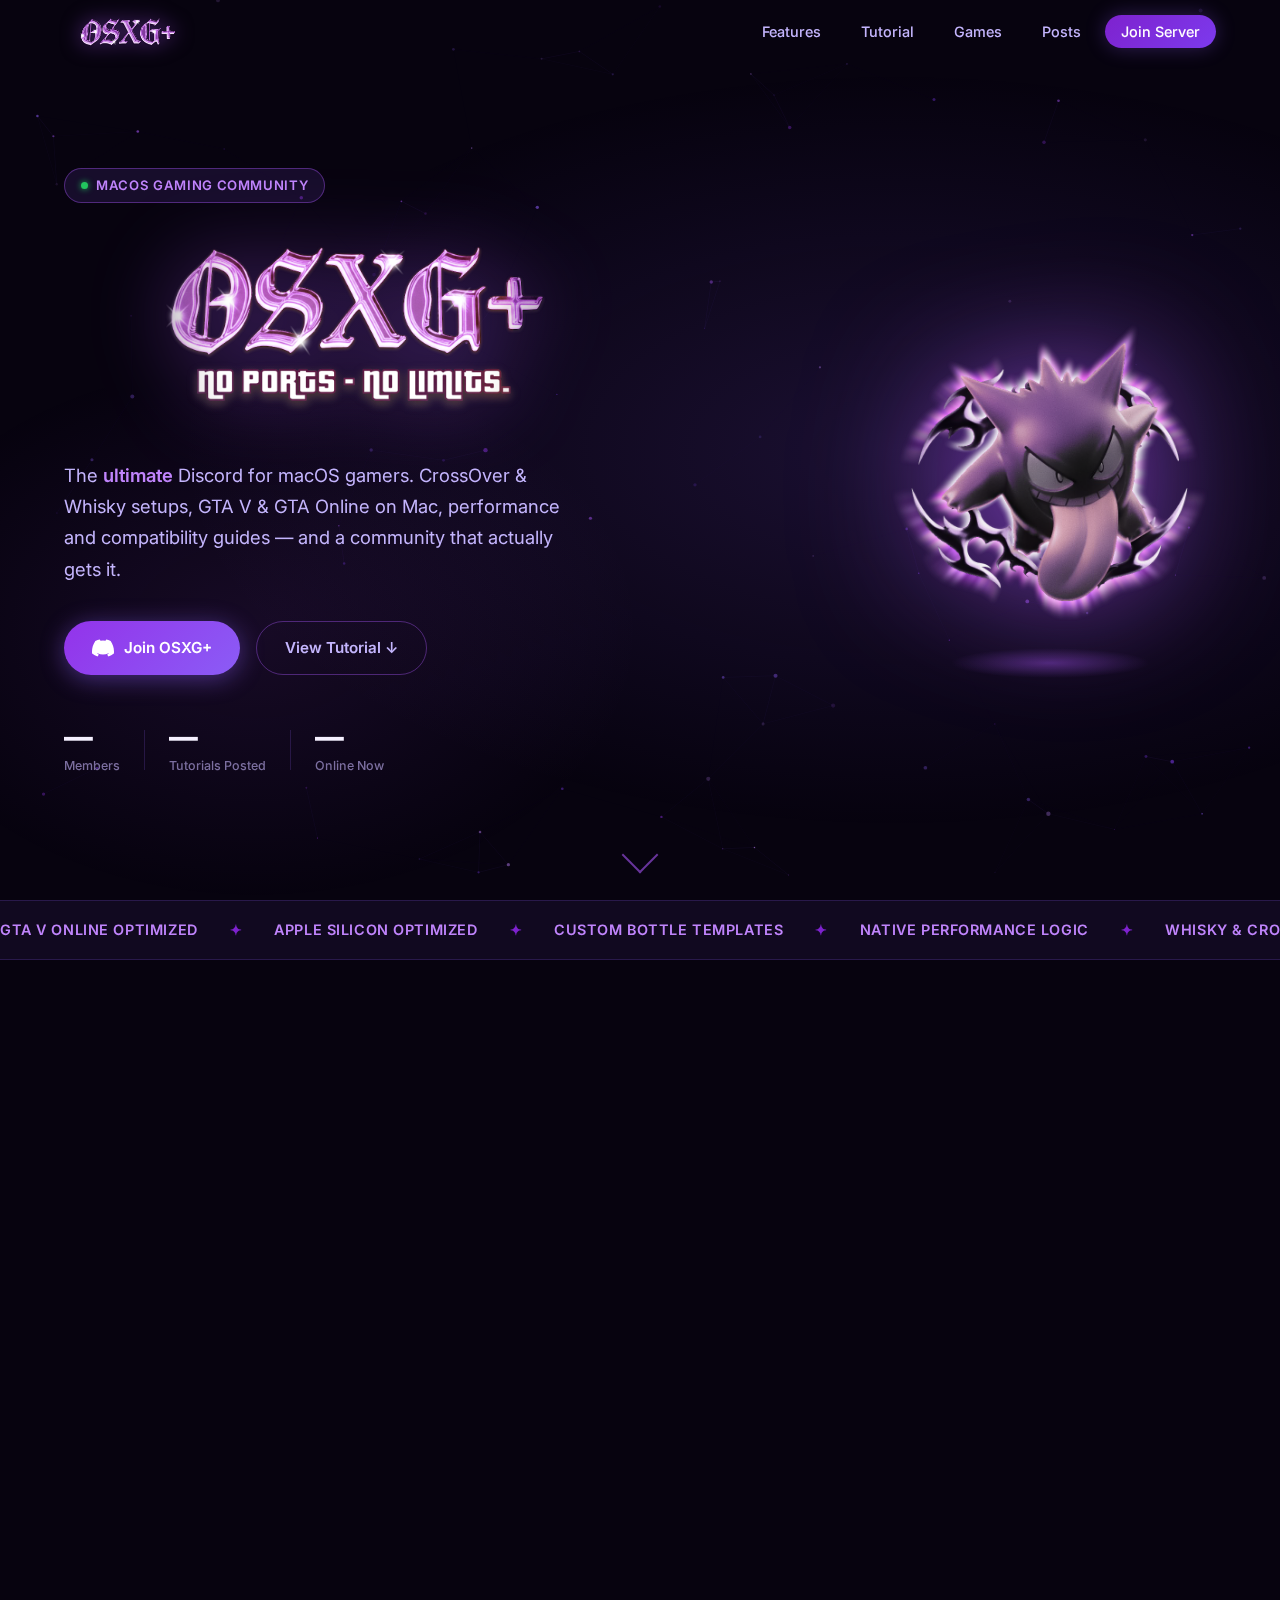
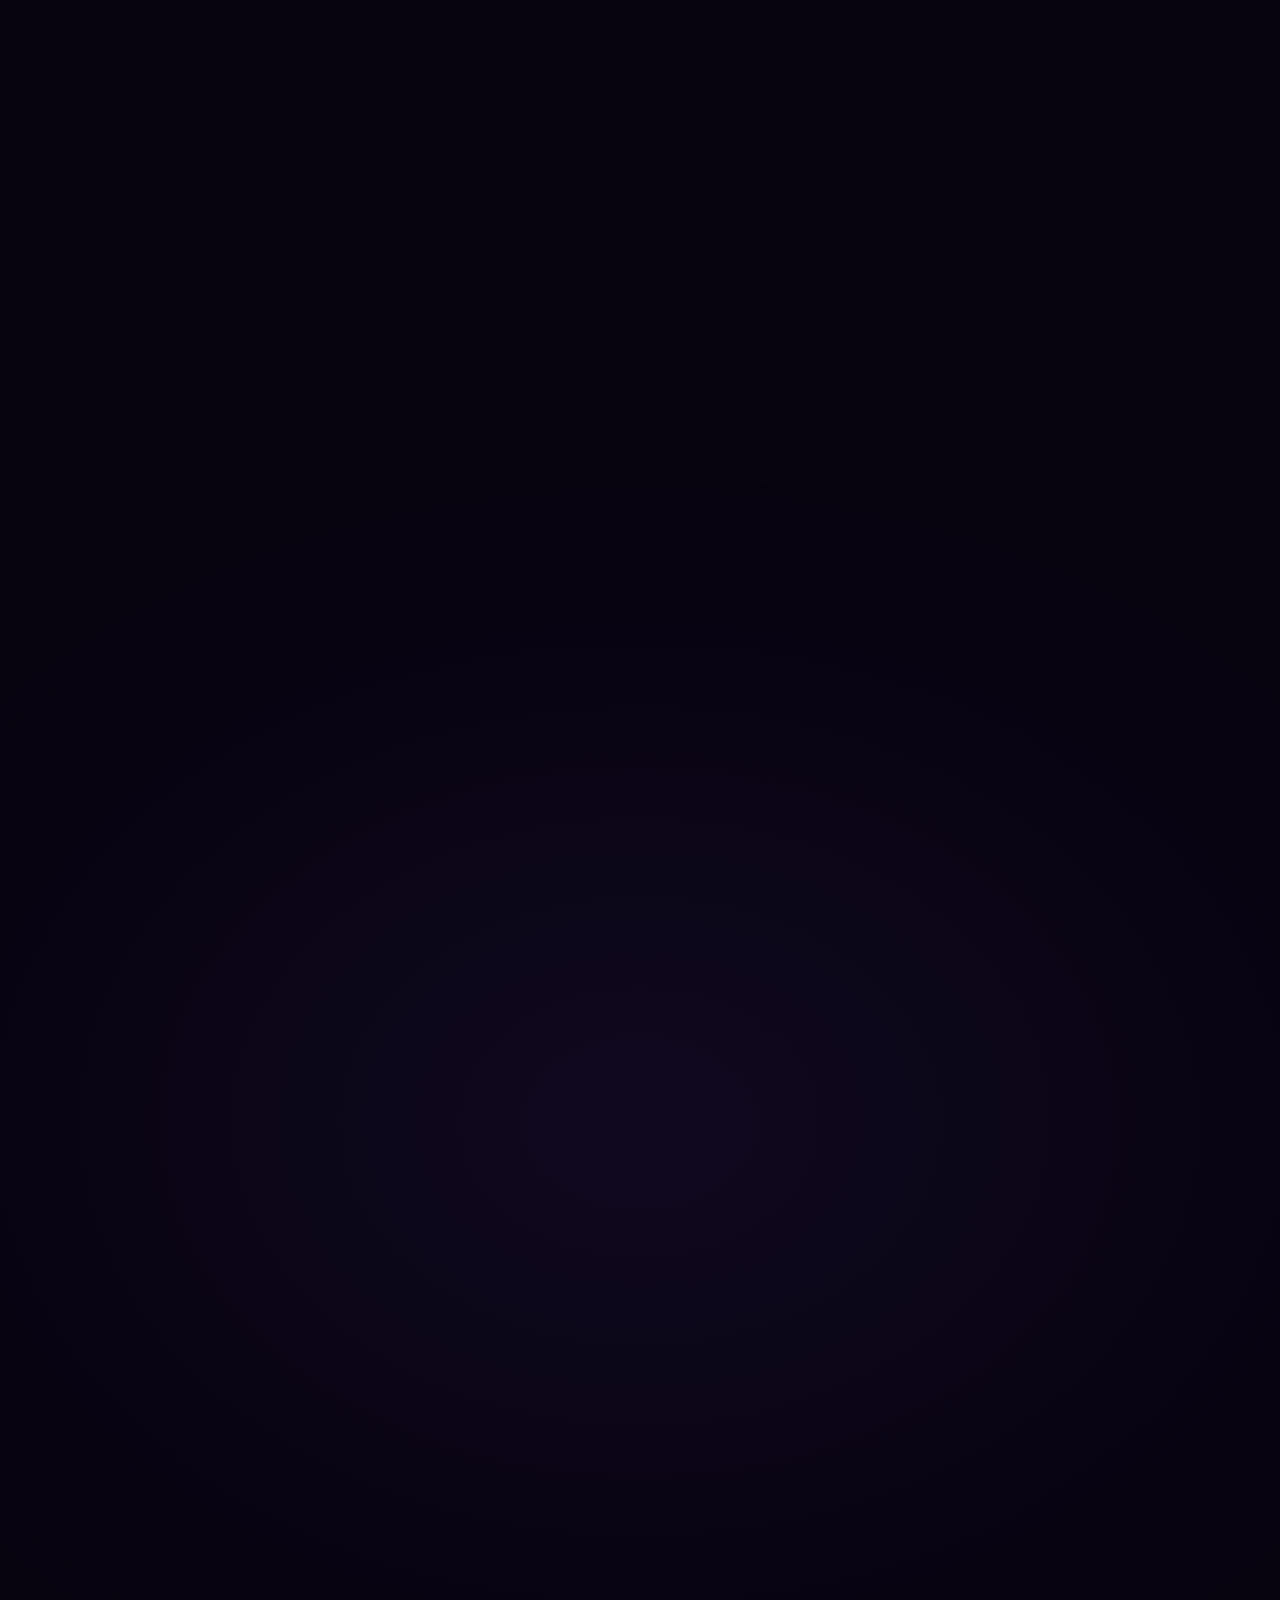
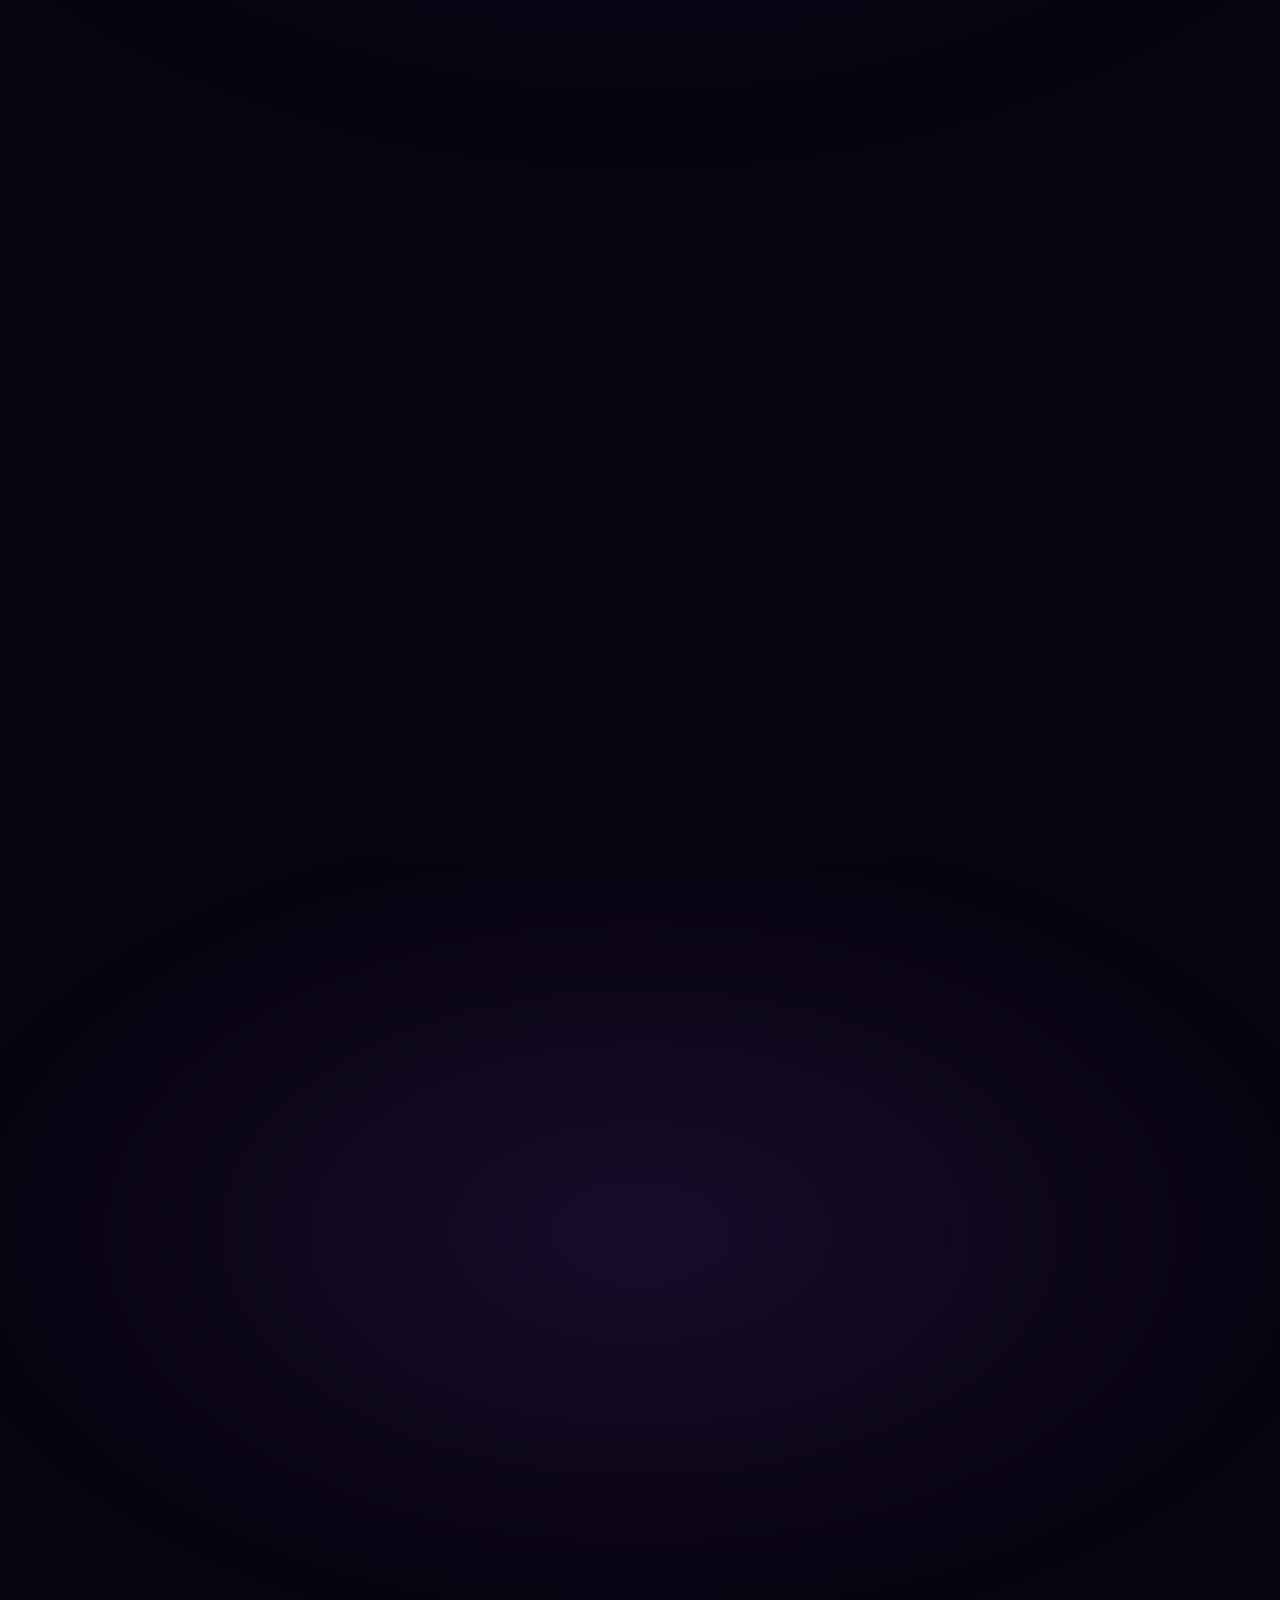
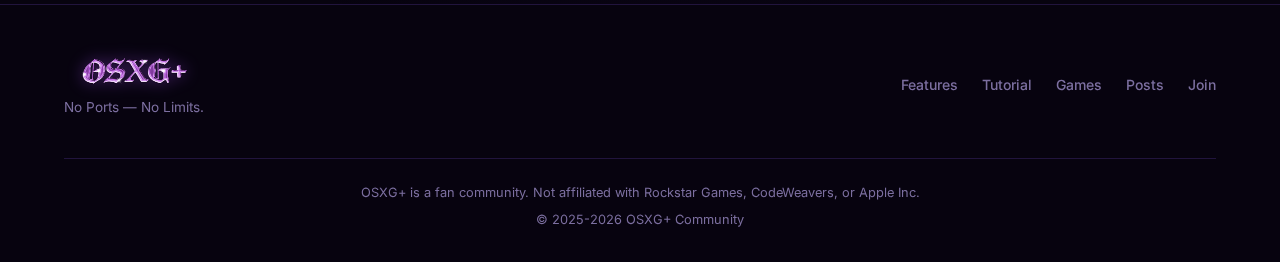
<file: index.html>
<!doctype html>
<html lang="en">
  <head>
    <meta charset="UTF-8" />
    <meta name="viewport" content="width=device-width, initial-scale=1.0" />

    <!-- ═══ Primary SEO ═══ -->
    <!--
      Title strategy: front-load the highest-intent search phrases.
      • "Mac Gaming Discord" — direct community search
      • "GTA V on Mac" / "GTA V Online on Mac" — high-volume tutorial keywords
      • "CrossOver & Whisky" — tool-specific long-tail
    -->
    <title>Mac Gaming Discord — GTA V & Windows Games on Mac | OSXG+ CrossOver & Whisky Community</title>
    <meta
      name="description"
      content="Mac gaming Discord focused on GTA V and Windows games on macOS using CrossOver and Whisky. Apple Silicon setups, performance tweaks, and troubleshooting for GTA Online, Cyberpunk, Elden Ring and more."
    />
    <meta
      name="keywords"
      content="mac gaming discord, GTA V Online mac, GTA Online macOS, CrossOver GTA V, Whisky GTA V, macOS gaming community, GTA V mac discord, gta online apple silicon, crossover mac gaming, wine mac games, mac gaming server, apple silicon gaming, GTA V crossover tutorial, macOS GTA online guide, mac gaming crossover, gta 5 mac"
    />
    <meta
      name="robots"
      content="index, follow, max-snippet:-1, max-image-preview:large, max-video-preview:-1"
    />
    <link rel="canonical" href="https://osxg.tech/" />
    <link rel="sitemap" type="application/xml" href="/sitemap.xml" />

    <!-- ═══ Favicon ═══ -->
    <link rel="icon" href="asstes/images/favicon.png" type="image/png" />
    <link rel="apple-touch-icon" href="asstes/images/favicon.png" />

    <!-- ═══ Open Graph (Facebook, Discord link previews) ═══ -->
    <meta property="og:type" content="website" />
    <meta property="og:url" content="https://osxg.tech/" />
    <meta
      property="og:title"
      content="Mac Gaming Discord — GTA V & Windows Games on Mac | OSXG+"
    />
    <meta
      property="og:description"
      content="Play GTA V and other Windows games on macOS with CrossOver or Whisky. Join the OSXG+ Mac gaming Discord — Apple Silicon setups, performance tuning & live support."
    />
    <meta
      property="og:image"
      content="https://osxg.tech/asstes/images/osxg_banner.png"
    />
    <meta property="og:image:width" content="1200" />
    <meta property="og:image:height" content="630" />
    <meta
      property="og:image:alt"
      content="OSXG+ — Mac Gaming Discord, GTA V & Windows Games on macOS"
    />
    <meta property="og:site_name" content="OSXG+" />
    <meta property="og:locale" content="en_US" />

    <!-- ═══ Twitter / X Card ═══ -->
    <meta name="twitter:card" content="summary_large_image" />
    <meta
      name="twitter:title"
      content="Mac Gaming Discord — GTA V & Windows Games on Mac | OSXG+"
    />
    <meta
      name="twitter:description"
      content="Play GTA V and other Windows games on macOS via CrossOver or Whisky. Apple Silicon gaming community with configs, benchmarks and support."
    />
    <meta
      name="twitter:image"
      content="https://osxg.tech/asstes/images/osxg_banner.png"
    />
    <meta
      name="twitter:image:alt"
      content="OSXG+ Mac Gaming Discord Banner"
    />

    <!-- ═══ Discord embed accent color ═══ -->
    <meta name="theme-color" content="#9333ea" />

    <!-- ═══ Structured Data ═══ -->
    <!-- Organization schema -->
    <script type="application/ld+json">
    {
      "@context": "https://schema.org",
      "@type": "Organization",
      "name": "OSXG+",
      "url": "https://osxg.tech",
      "logo": "https://osxg.tech/asstes/images/osxg+_text_logo.png",
      "description": "Mac gaming Discord community for CrossOver & Whisky setups, GTA V and GTA Online on macOS, performance tuning, and Apple Silicon gaming support.",
      "sameAs": ["https://discord.gg/CSMCXcVEPk"]
    }
    </script>

    <!-- FAQPage schema — can appear as expandable Q&A in Google results -->
    <script type="application/ld+json">
    {
      "@context": "https://schema.org",
      "@type": "FAQPage",
      "mainEntity": [
        {
          "@type": "Question",
          "name": "Can you play GTA V Online on Mac?",
          "acceptedAnswer": {
            "@type": "Answer",
            "text": "Yes. Using CrossOver or Whisky on macOS, you can run GTA V and, in some cases, access GTA Online sessions. OSXG+ shares community-tested setups, known limitations, and important safety notes for Apple Silicon players."
          }
        },
        {
          "@type": "Question",
          "name": "How do Mac players handle BattlEye and GTA Online?",
          "acceptedAnswer": {
            "@type": "Answer",
            "text": "BattlEye currently does not initialize correctly under Wine or CrossOver on macOS, which blocks normal GTA Online access. The OSXG+ community documents experimental configurations, common error messages, and alternative ways Mac users approach GTA V Online, along with clear risk disclaimers."
          }
        },
        {
          "@type": "Question",
          "name": "What is the best Mac gaming Discord server?",
          "acceptedAnswer": {
            "@type": "Answer",
            "text": "OSXG+ is a Mac gaming Discord focused on CrossOver and Whisky setups, with detailed tutorials, bottle templates, and performance tips for GTA V, Cyberpunk 2077, Elden Ring, and more on Apple Silicon Macs."
          }
        },
        {
          "@type": "Question",
          "name": "Does CrossOver work for GTA V on Apple Silicon?",
          "acceptedAnswer": {
            "@type": "Answer",
            "text": "Yes. CrossOver 24+ runs GTA V on Apple Silicon (M1, M2, M3, M4, M5) Macs. The OSXG+ community provides optimized bottle templates and step-by-step setup guides for CrossOver and Whisky."
          }
        }
      ]
    }
    </script>

    <!-- ═══ Performance ═══ -->
    <link rel="dns-prefetch" href="//discord.com" />
    <link rel="dns-prefetch" href="//osxg.1221647.workers.dev" />
    <link rel="preconnect" href="https://fonts.googleapis.com" />
    <link rel="preconnect" href="https://fonts.gstatic.com" crossorigin />
    <link
      href="https://fonts.googleapis.com/css2?family=Inter:wght@300;400;500;600;700;800;900&display=swap"
      rel="stylesheet"
    />
    <link rel="stylesheet" href="styles.css" />
  </head>
  <body>
    <!-- Particle Canvas Background -->
    <canvas id="particles-canvas"></canvas>

    <!-- ===== NAVBAR ===== -->
    <nav class="navbar" id="navbar">
      <div class="nav-inner">
        <a href="#" class="nav-logo">
          <img
            src="asstes/images/osxg+_text_logo.png"
            alt="OSXG+"
            class="nav-logo-img"
          />
        </a>
        <ul class="nav-links">
          <li><a href="#features">Features</a></li>
          <li><a href="#tutorial">Tutorial</a></li>
          <li><a href="#games">Games</a></li>
          <li><a href="posts.html">Posts</a></li>
          <li><a href="#join" class="nav-cta">Join Server</a></li>
        </ul>
        <button class="nav-hamburger" id="hamburger" aria-label="Open menu">
          <span></span><span></span><span></span>
        </button>
      </div>
    </nav>

    <!-- ===== HERO ===== -->
    <header class="hero" id="hero">
      <div class="hero-bg-overlay"></div>
      <div class="hero-container">
        <div class="hero-content">
          <!-- Visually hidden h1 for SEO — tells Google the primary topic of this page -->
          <h1 class="seo-h1">
            Mac Gaming Discord — GTA V &amp; GTA Online on macOS via CrossOver
            &amp; Whisky
          </h1>
          <div class="hero-badge">
            <span class="badge-dot"></span>
            <span>macOS Gaming Community</span>
          </div>
          <img
            src="asstes/images/osxg_banner.png"
            alt="OSXG+ Mac Gaming Community — GTA V & Windows Games on macOS, No Ports No Limits"
            class="hero-banner"
            width="580"
            height="auto"
            fetchpriority="high"
          />
          <p class="hero-subtitle">
            The <em>ultimate</em> Discord for macOS gamers. CrossOver &amp;
            Whisky setups, GTA V &amp; GTA Online on Mac, performance and
            compatibility guides — and a community that actually gets it.
          </p>
          <div class="hero-actions">
            <a
              href="https://discord.gg/CSMCXcVEPk"
              class="btn btn-primary"
              id="hero-join-btn"
              target="_blank"
              rel="noopener noreferrer"
            >
              <svg
                width="22"
                height="22"
                viewBox="0 0 24 24"
                fill="currentColor"
              >
                <path
                  d="M20.317 4.37a19.791 19.791 0 00-4.885-1.515.074.074 0 00-.079.037c-.21.375-.444.864-.608 1.25a18.27 18.27 0 00-5.487 0 12.64 12.64 0 00-.617-1.25.077.077 0 00-.079-.037A19.736 19.736 0 003.677 4.37a.07.07 0 00-.032.027C.533 9.046-.32 13.58.099 18.057.1 18.08.11 18.1.131 18.115a19.9 19.9 0 005.993 3.03.078.078 0 00.084-.028 14.09 14.09 0 001.226-1.994.076.076 0 00-.041-.106 13.107 13.107 0 01-1.872-.892.077.077 0 01-.008-.128 10.2 10.2 0 00.372-.292.074.074 0 01.077-.01c3.928 1.793 8.18 1.793 12.062 0a.074.074 0 01.078.01c.12.098.246.198.373.292a.077.077 0 01-.006.127 12.299 12.299 0 01-1.873.892.077.077 0 00-.041.107c.36.698.772 1.362 1.225 1.993a.076.076 0 00.084.028 19.839 19.839 0 006.002-3.03.077.077 0 00.032-.054c.5-5.177-.838-9.674-3.549-13.66a.061.061 0 00-.031-.03z"
                />
              </svg>
              Join OSXG+
            </a>
            <a href="#tutorial" class="btn btn-secondary">View Tutorial ↓</a>
          </div>
          <div class="hero-stats">
            <div class="stat">
              <span class="stat-num" id="stat-members">—</span>
              <span class="stat-label">Members</span>
            </div>
            <div class="stat-divider"></div>
            <div class="stat">
              <span class="stat-num" id="stat-tutorials">—</span>
              <span class="stat-label">Tutorials Posted</span>
            </div>
            <div class="stat-divider"></div>
            <div class="stat">
              <span class="stat-num" id="stat-online">—</span>
              <span class="stat-label">Online Now</span>
            </div>
          </div>
        </div>
        <div class="hero-mascot">
          <img
            src="asstes/images/dicord_server_logo.png"
            alt="OSXG+ mascot"
            class="mascot-img"
          />
          <div class="mascot-glow"></div>
        </div>
      </div>
      <div class="scroll-indicator">
        <div class="scroll-arrow"></div>
      </div>
    </header>

    <!-- ===== MARQUEE STRIP ===== -->
    <div class="marquee-strip">
      <div class="marquee-track">
        <span>GTA V Online Optimized</span>
        <span class="marquee-sep">✦</span>
        <span>Apple Silicon Optimized</span>
        <span class="marquee-sep">✦</span>
        <span>Custom Bottle Templates</span>
        <span class="marquee-sep">✦</span>
        <span>Native Performance Logic</span>
        <span class="marquee-sep">✦</span>
        <span>Whisky &amp; CrossOver Ready</span>
        <span class="marquee-sep">✦</span>
        <span>No Windows Dual-Boot</span>
        <span class="marquee-sep">✦</span>
        <span>Beyond Compatibility Layers</span>
        <span class="marquee-sep">✦</span>
        <span>GTA V Online Optimized</span>
        <span class="marquee-sep">✦</span>
        <span>Apple Silicon Optimized</span>
        <span class="marquee-sep">✦</span>
        <span>Custom Bottle Templates</span>
        <span class="marquee-sep">✦</span>
        <span>Native Performance Logic</span>
        <span class="marquee-sep">✦</span>
        <span>Whisky &amp; CrossOver Ready</span>
        <span class="marquee-sep">✦</span>
        <span>No Windows Dual-Boot</span>
        <span class="marquee-sep">✦</span>
        <span>Beyond Compatibility Layers</span>
        <span class="marquee-sep">✦</span>
      </div>
    </div>

    <!-- ===== FEATURES ===== -->
    <section class="section features" id="features">
      <div class="container">
        <div class="section-header">
          <span class="section-tag">What We Offer</span>
          <h2 class="section-title">Everything a macOS Gamer Needs</h2>
          <p class="section-desc">
            From first-time CrossOver installs to advanced Apple Silicon
            optimizations — OSXG+ has you covered.
          </p>
        </div>
        <div class="features-grid">
          <div class="feature-card" data-delay="0">
            <div class="feature-icon">
              <svg
                viewBox="0 0 24 24"
                fill="none"
                stroke="currentColor"
                stroke-width="1.5"
              >
                <path
                  stroke-linecap="round"
                  stroke-linejoin="round"
                  d="M9 17.25v1.007a3 3 0 01-.879 2.122L7.5 21h9l-.621-.621A3 3 0 0115 18.257V17.25m6-12V15a2.25 2.25 0 01-2.25 2.25H5.25A2.25 2.25 0 013 15V5.25m18 0A2.25 2.25 0 0018.75 3H5.25A2.25 2.25 0 003 5.25m18 0H3"
                />
              </svg>
            </div>
            <h3>CrossOver &amp; Whisky</h3>
            <p>
              Optimized configuration guides for both CrossOver and Whisky —
              run Windows games on your Mac with stable performance.
            </p>
            <ul class="feature-list">
              <li>Bottle templates ready to download</li>
              <li>Wine &amp; CrossOver configs</li>
              <li>Per-game config library</li>
            </ul>
          </div>

          <div class="feature-card featured" data-delay="100">
            <div class="feature-badge">Most Popular</div>
            <div class="feature-icon">
              <svg
                viewBox="0 0 24 24"
                fill="none"
                stroke="currentColor"
                stroke-width="1.5"
              >
                <path
                  stroke-linecap="round"
                  stroke-linejoin="round"
                  d="M15.75 5.25a3 3 0 013 3m3 0a6 6 0 01-7.029 5.912c-.563-.097-1.159.026-1.563.43L10.5 17.25H8.25v2.25H6v2.25H2.25v-2.818c0-.597.237-1.17.659-1.591l6.499-6.499c.404-.404.527-1 .43-1.563A6 6 0 1121.75 8.25z"
                />
              </svg>
            </div>
            <h3>GTA V &amp; GTA Online</h3>
            <p>
              The core of OSXG+. We focus on getting GTA V running on macOS and
              documenting what currently works for GTA Online with CrossOver and
              Whisky, including important safety notes.
            </p>
            <ul class="feature-list">
              <li>Step-by-step GTA V &amp; GTA Online setup guides for macOS</li>
              <li>Rockstar Social Club setup on Mac</li>
              <li>Steam, Epic Games, Rockstar Launcher versions</li>
              <li>Session join / host tips &amp; best practices</li>
            </ul>
          </div>

          <div class="feature-card" data-delay="200">
            <div class="feature-icon">
              <svg
                viewBox="0 0 24 24"
                fill="none"
                stroke="currentColor"
                stroke-width="1.5"
              >
                <path
                  stroke-linecap="round"
                  stroke-linejoin="round"
                  d="M18 18.72a9.094 9.094 0 003.741-.479 3 3 0 00-4.682-2.72m.94 3.198l.001.031c0 .225-.012.447-.037.666A11.944 11.944 0 0112 21c-2.17 0-4.207-.576-5.963-1.584A6.062 6.062 0 016 18.719m12 0a5.971 5.971 0 00-.941-3.197m0 0A5.995 5.995 0 0012 12.75a5.995 5.995 0 00-5.058 2.772m0 0a3 3 0 00-4.681 2.72 8.986 8.986 0 003.74.477m.94-3.197a5.971 5.971 0 00-.94 3.197M15 6.75a3 3 0 11-6 0 3 3 0 016 0zm6 3a2.25 2.25 0 11-4.5 0 2.25 2.25 0 014.5 0zm-13.5 0a2.25 2.25 0 11-4.5 0 2.25 2.25 0 014.5 0z"
                />
              </svg>
            </div>
            <h3>Active Community</h3>
            <p>
              A thriving Discord with macOS gamers who share setups,
              troubleshoot together, and push the limits of what's possible on
              Apple Silicon.
            </p>
            <ul class="feature-list">
              <li>Support channels for CrossOver &amp; Whisky</li>
              <li>Setup showcase &amp; FPS screenshots</li>
              <li>Events, tests &amp; giveaways</li>
            </ul>
          </div>
        </div>
      </div>
    </section>

    <!-- ===== TUTORIAL SECTION ===== -->
    <section class="section tutorial" id="tutorial">
      <div class="container">
        <div class="section-header">
          <span class="section-tag">GTA V Online on Mac</span>
          <h2 class="section-title">GTA V &amp; GTA Online on macOS</h2>
          <p class="section-desc">
            Our pinned tutorial explains how to set up GTA V on macOS with
            CrossOver or Whisky, what currently works for GTA Online, and the
            risks and limitations of playing on Apple Silicon.
          </p>
        </div>

        <div class="tutorial-layout">
          <div class="steps-container">
            <div class="step" data-step="1">
              <div class="step-number">01</div>
              <div class="step-content">
                <h3>Install CrossOver or Whisky</h3>
                <p>
                  Download <strong>CrossOver 26</strong> (paid, most stable) or
                  <strong>Whisky</strong> (free, open-source). Both work — our
                  guides cover both. Apple Silicon is recommended for best
                  performance.
                </p>
                <div class="step-tags">
                  <span class="tag">CrossOver 24+</span>
                  <span class="tag">Whisky</span>
                  <span class="tag">Apple Silicon</span>
                </div>
              </div>
            </div>

            <div class="step" data-step="2">
              <div class="step-number">02</div>
              <div class="step-content">
                <h3>Create the Windows Bottle</h3>
                <p>
                  Create a <strong>Windows 10 (64-bit)</strong> bottle by
                  selecting the <strong>Rockstar Games Launcher</strong> within
                  the CrossOver “Install a Windows Application” menu. If your
                  game is in Epic or Steam, install them the same way into the
                  previously created bottle.
                </p>
                <div class="step-tags">
                  <span class="tag">Win 10 x64</span>
                  <span class="tag">DXVK</span>
                  <span class="tag">D3DMetal</span>
                  <span class="tag">DXMT</span>
                </div>
              </div>
            </div>

            <div class="step" data-step="3">
              <div class="step-number">03</div>
              <div class="step-content">
                <h3>Install GTA V</h3>
                <p>
                  Sign in to your Rockstar Games Launcher account and install
                  <strong>GTA V</strong>. Once the installation is complete,
                  install the required dependencies (BattlEye, VC++ Redistributables, etc.). Launch
                  Story Mode once and attempt to enter Online to confirm how the
                  anti-cheat behaves, then adjust your launcher settings
                  accordingly.
                </p>
                <div class="step-tags">
                  <span class="tag">Rockstar Launcher</span>
                  <span class="tag">GTA V</span>
                  <span class="tag">VC++ Redist</span>
                </div>
              </div>
            </div>

            <div class="step" data-step="4">
              <div class="step-number">04</div>
              <div class="step-content">
                <h3>Handle BattlEye &amp; Online Access</h3>
                <p>
                  This is the key step. BattlEye currently does not run
                  correctly under Wine on macOS, which blocks normal GTA Online
                  access. Our community-tested Wine configuration and helper DLL
                  show how some Mac players have been able to reach GTA Online
                  menus on Apple Silicon, along with clear guidance about the
                  risks and known issues.
                </p>
                <div class="step-tags">
                  <span class="tag">BattlEye</span>
                  <span class="tag">Online Access</span>
                </div>
              </div>
            </div>

            <div class="step" data-step="5">
              <div class="step-number">05</div>
              <div class="step-content">
                <h3>Launch &amp; Join Online</h3>
                <p>
                  Launch GTA V through the Rockstar Launcher inside your bottle.
                  Wait for Story Mode to load fully, then navigate to
                  <strong
                    >Online → Play GTA Online → Invite Only Session</strong
                  >. Depending on the current game and anti-cheat versions,
                  access may be limited or require additional steps explained in
                  our up-to-date guide.
                </p>
                <div class="step-tags">
                  <span class="tag">Online Mode</span>
                  <span class="tag">Invite Only</span>
                  <span class="tag">Experimental</span>
                </div>
              </div>
            </div>
          </div>

          <div class="tutorial-sidebar">
            <div class="tutorial-card glow-card">
              <div class="tutorial-card-icon">🛡️</div>
              <h4>Is this safe?</h4>
              <p>
                GTA Online now relies on the BattlEye anti-cheat, which is not
                officially supported under Wine or CrossOver on macOS. Playing
                through any unofficial method can carry ban or stability risks,
                even without cheats. Our community shares what has and hasn’t
                worked on different Mac setups and strongly recommends using alt
                accounts and private or invite-only sessions if you experiment
                with GTA Online on Apple Silicon.
              </p>
            </div>
            <div class="tutorial-card">
              <div class="tutorial-card-icon">🍎</div>
              <h4>Compatibility</h4>
              <ul class="compat-list">
                <li>
                  <span class="compat-yes">✓</span> Apple Silicon (M1/M2/M3/M4/M5)
                </li>
                <li><span class="compat-yes">✓</span> CrossOver 24+</li>
                <li><span class="compat-yes">✓</span> Whisky (latest)</li>
                <li>
                  <span class="compat-yes">✓</span> macOS Sonoma / Sequoia
                </li>
              </ul>
            </div>
            <div class="tutorial-card">
              <div class="tutorial-card-icon">📌</div>
              <h4>Full Guide in Discord</h4>
              <p>
                The detailed step-by-step guide with screenshots, video
                walkthroughs, and download links lives in the
                <strong>#tutorials</strong> channel.
              </p>
              <a href="#join" class="btn btn-primary btn-sm">Get Access →</a>
            </div>
          </div>
        </div>
      </div>
    </section>

    <!-- ===== SUPPORTED GAMES ===== -->
    <section class="section games" id="games">
      <div class="container">
        <div class="section-header">
          <span class="section-tag">Game Library</span>
          <h2 class="section-title">More Than Just GTA V</h2>
          <p class="section-desc">
            Compatibility status for popular Windows games on macOS via
            CrossOver &amp; Whisky.
          </p>
        </div>
        <div class="games-grid">
          <div class="game-pill active">
            <span class="game-glyph">🔫</span>
            <span>GTA V Online</span>
            <span class="game-status bypass">Experimental</span>
          </div>
          <div class="game-pill">
            <span class="game-glyph">🌍</span>
            <span>Elden Ring</span>
            <span class="game-status bypass">Experimental</span>
          </div>
          <div class="game-pill">
            <span class="game-glyph">👾</span>
            <span>Cyberpunk 2077</span>
            <span class="game-status verified">Verified</span>
          </div>
          <div class="game-pill">
            <span class="game-glyph">🚀</span>
            <span>No Man's Sky</span>
            <span class="game-status verified">Verified</span>
          </div>
          <div class="game-pill">
            <span class="game-glyph">🪓</span>
            <span>Red Dead Online</span>
            <span class="game-status working">Working</span>
          </div>
          <div class="game-pill">
            <span class="game-glyph">🏎️</span>
            <span>Forza Horizon 5</span>
            <span class="game-status broken">Broken</span>
          </div>
          <div class="game-pill">
            <span class="game-glyph">🏙️</span>
            <span>FiveM</span>
            <span class="game-status broken">Broken</span>
          </div>
          <div class="game-pill">
            <span class="game-glyph">🫡</span>
            <span>COD: Warzone</span>
            <span class="game-status broken">Broken</span>
          </div>
        </div>
      </div>
    </section>

    <!-- ===== JOIN CTA ===== -->
    <section class="section join" id="join">
      <div class="join-bg"></div>
      <div class="container">
        <div class="join-inner">
          <img
            src="asstes/images/dicord_server_logo.png"
            alt="OSXG+ Mascot"
            class="join-mascot"
          />
          <div class="join-text">
            <h2>Ready to Game on macOS?</h2>
            <p>
              Join a growing movement of macOS gamers pushing the boundaries of
              what's possible. Gain access to our Mac gaming setup guides for
              GTA V and other Windows titles, custom bottle templates, and
              direct support for CrossOver &amp; Whisky on Apple Silicon. Be
              part of a dedicated community built by players, for players, as we
              redefine the future of gaming on Mac.
            </p>
            <div class="join-actions">
              <a
                href="https://discord.gg/CSMCXcVEPk"
                class="btn btn-primary btn-lg"
                id="main-join-btn"
                target="_blank"
                rel="noopener noreferrer"
              >
                <svg
                  width="24"
                  height="24"
                  viewBox="0 0 24 24"
                  fill="currentColor"
                >
                  <path
                    d="M20.317 4.37a19.791 19.791 0 00-4.885-1.515.074.074 0 00-.079.037c-.21.375-.444.864-.608 1.25a18.27 18.27 0 00-5.487 0 12.64 12.64 0 00-.617-1.25.077.077 0 00-.079-.037A19.736 19.736 0 003.677 4.37a.07.07 0 00-.032.027C.533 9.046-.32 13.58.099 18.057.1 18.08.11 18.1.131 18.115a19.9 19.9 0 005.993 3.03.078.078 0 00.084-.028 14.09 14.09 0 001.226-1.994.076.076 0 00-.041-.106 13.107 13.107 0 01-1.872-.892.077.077 0 01-.008-.128 10.2 10.2 0 00.372-.292.074.074 0 01.077-.01c3.928 1.793 8.18 1.793 12.062 0a.074.074 0 01.078.01c.12.098.246.198.373.292a.077.077 0 01-.006.127 12.299 12.299 0 01-1.873.892.077.077 0 00-.041.107c.36.698.772 1.362 1.225 1.993a.076.076 0 00.084.028 19.839 19.839 0 006.002-3.03.077.077 0 00.032-.054c.5-5.177-.838-9.674-3.549-13.66a.061.061 0 00-.031-.03z"
                  />
                </svg>
                Join the Discord
              </a>
              <a href="#tutorial" class="btn btn-ghost">Read Tutorial First</a>
            </div>
            <p class="join-disclaimer">
              Free to join · No bots spam · Community-run
            </p>
          </div>
        </div>
      </div>
    </section>

    <!-- ===== FOOTER ===== -->
    <footer class="footer">
      <div class="container">
        <div class="footer-inner">
          <div class="footer-brand">
            <img
              src="asstes/images/osxg+_text_logo.png"
              alt="OSXG+"
              class="footer-logo"
            />
            <p>No Ports — No Limits.</p>
          </div>
          <div class="footer-links">
            <a href="#features">Features</a>
            <a href="#tutorial">Tutorial</a>
            <a href="#games">Games</a>
            <a href="/posts.html">Posts</a>
            <a href="#join">Join</a>
          </div>
        </div>
        <div class="footer-bottom">
          <p>
            OSXG+ is a fan community. Not affiliated with Rockstar Games,
            CodeWeavers, or Apple Inc.
          </p>
          <p>&copy; 2025-<span id="currentYear"></span> OSXG+ Community</p>
        </div>
      </div>
    </footer>

    <script>document.getElementById('currentYear').textContent = new Date().getFullYear();</script>

    <script src="script.js"></script>
  </body>
</html>
</file>
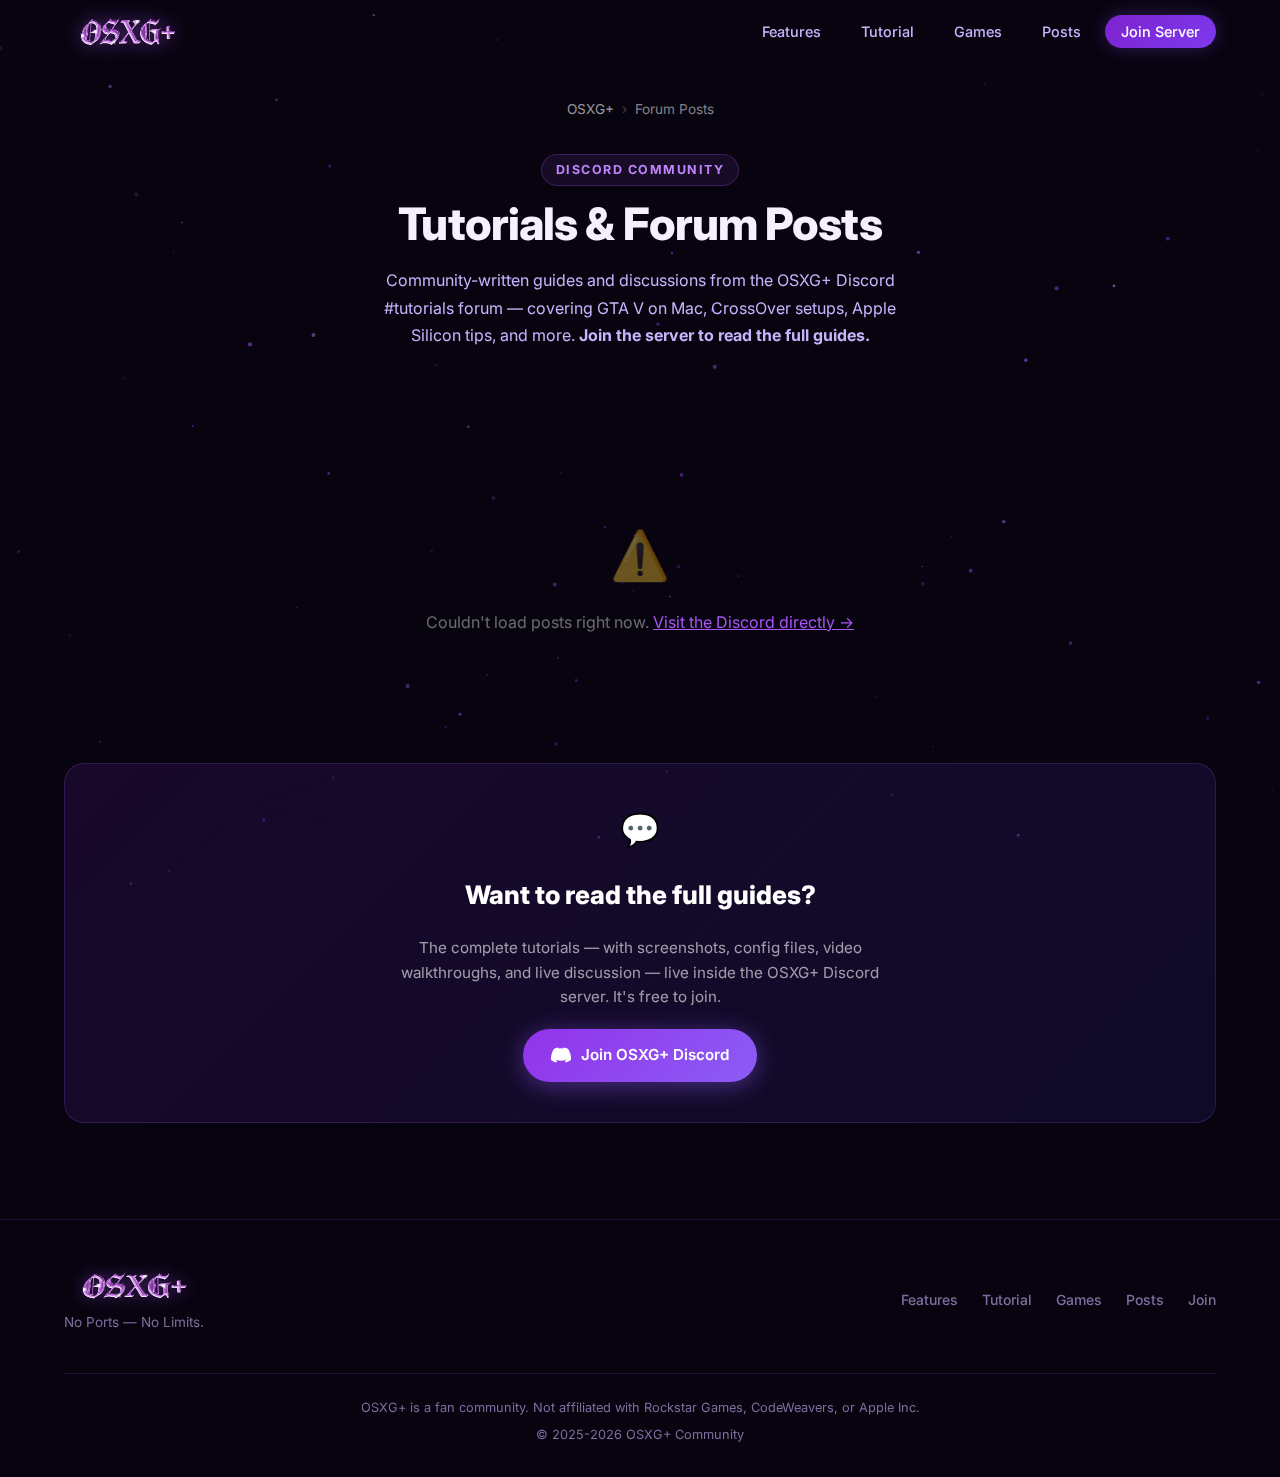
<file: posts.html>
<!doctype html>
<html lang="en">
  <head>
    <meta charset="UTF-8" />
    <meta name="viewport" content="width=device-width, initial-scale=1.0" />

    <!-- ═══ Primary SEO ═══ -->
    <title>Mac Gaming Tutorials & Forum Posts — GTA V on Mac | OSXG+ Discord Community</title>
    <meta
      name="description"
      content="Browse community tutorials and forum posts on playing GTA V, CrossOver, and Windows games on macOS. Setup guides, Apple Silicon tips, and troubleshooting from the OSXG+ Discord."
    />
    <meta
      name="keywords"
      content="mac gaming tutorials, GTA V on mac guide, crossover mac tutorial, whisky mac gaming, apple silicon GTA V, mac gaming forum, gta online mac setup, crossover bottle template, mac gaming community posts, osxg tutorials, gta v crossover guide, macos gaming tips"
    />
    <meta
      name="robots"
      content="index, follow, max-snippet:-1, max-image-preview:large, max-video-preview:-1"
    />
    <link rel="canonical" href="https://osxg.tech/posts.html" />
    <link rel="sitemap" type="application/xml" href="/sitemap.xml" />

    <!-- ═══ Favicon ═══ -->
    <link rel="icon" href="asstes/images/favicon.png" type="image/png" />
    <link rel="apple-touch-icon" href="asstes/images/favicon.png" />

    <!-- ═══ Open Graph ═══ -->
    <meta property="og:type" content="website" />
    <meta property="og:url" content="https://osxg.tech/posts.html" />
    <meta
      property="og:title"
      content="Mac Gaming Tutorials & Forum Posts — OSXG+ Discord"
    />
    <meta
      property="og:description"
      content="Community-written guides and forum threads on GTA V, CrossOver, Whisky, and Mac gaming from the OSXG+ Discord server."
    />
    <meta
      property="og:image"
      content="https://osxg.tech/asstes/images/osxg_banner.png"
    />
    <meta property="og:image:width" content="1200" />
    <meta property="og:image:height" content="630" />
    <meta
      property="og:image:alt"
      content="OSXG+ Mac Gaming Discord — Tutorials and Forum Posts"
    />
    <meta property="og:site_name" content="OSXG+" />
    <meta property="og:locale" content="en_US" />

    <!-- ═══ Twitter / X Card ═══ -->
    <meta name="twitter:card" content="summary_large_image" />
    <meta
      name="twitter:title"
      content="Mac Gaming Tutorials & Forum Posts — OSXG+"
    />
    <meta
      name="twitter:description"
      content="Browse GTA V on Mac setup guides, CrossOver tutorials, and community posts from the OSXG+ Mac gaming Discord."
    />
    <meta
      name="twitter:image"
      content="https://osxg.tech/asstes/images/osxg_banner.png"
    />
    <meta name="twitter:image:alt" content="OSXG+ Mac Gaming Discord Banner" />

    <!-- ═══ Discord embed accent color ═══ -->
    <meta name="theme-color" content="#9333ea" />

    <!-- ═══ Structured Data ═══ -->
    <!-- BreadcrumbList schema -->
    <script type="application/ld+json">
    {
      "@context": "https://schema.org",
      "@type": "BreadcrumbList",
      "itemListElement": [
        {
          "@type": "ListItem",
          "position": 1,
          "name": "OSXG+ Home",
          "item": "https://osxg.tech/"
        },
        {
          "@type": "ListItem",
          "position": 2,
          "name": "Forum Posts & Tutorials",
          "item": "https://osxg.tech/posts.html"
        }
      ]
    }
    </script>

    <!-- CollectionPage schema — post list filled dynamically by posts-script.js -->
    <script type="application/ld+json">
    {
      "@context": "https://schema.org",
      "@type": "CollectionPage",
      "name": "Mac Gaming Tutorials & Forum Posts — OSXG+",
      "description": "Community-written guides and forum threads on GTA V, CrossOver, Whisky, and Mac gaming from the OSXG+ Discord server.",
      "url": "https://osxg.tech/posts.html",
      "publisher": {
        "@type": "Organization",
        "name": "OSXG+",
        "url": "https://osxg.tech",
        "logo": "https://osxg.tech/asstes/images/osxg+_text_logo.png"
      }
    }
    </script>

    <!-- ═══ Performance ═══ -->
    <link rel="dns-prefetch" href="//discord.com" />
    <link rel="dns-prefetch" href="//osxg.1221647.workers.dev" />
    <link rel="preconnect" href="https://fonts.googleapis.com" />
    <link rel="preconnect" href="https://fonts.gstatic.com" crossorigin />
    <link
      href="https://fonts.googleapis.com/css2?family=Inter:wght@300;400;500;600;700;800;900&display=swap"
      rel="stylesheet"
    />
    <link rel="stylesheet" href="styles.css" />
    <style>
      /* ── Posts page-specific styles ── */

      /* Breadcrumb */
      .breadcrumb {
        padding: 6rem 0 0;
        text-align: center;
      }
      .breadcrumb nav {
        display: inline-flex;
        align-items: center;
        gap: 0.5rem;
        font-size: 0.85rem;
        color: rgba(255,255,255,0.5);
      }
      .breadcrumb nav a {
        color: rgba(255,255,255,0.6);
        text-decoration: none;
        transition: color 0.2s;
      }
      .breadcrumb nav a:hover { color: #a855f7; }
      .breadcrumb nav .sep { color: rgba(255,255,255,0.25); }

      /* Posts section */
      .posts-section {
        padding: 2rem 0 6rem;
      }

      /* Posts grid */
      #posts-grid {
        display: grid;
        grid-template-columns: repeat(auto-fill, minmax(320px, 1fr));
        gap: 1.5rem;
        margin-top: 2.5rem;
      }

      /* Post card — article element for semantic SEO */
      .post-card {
        background: rgba(255,255,255,0.03);
        border: 1px solid rgba(255,255,255,0.08);
        border-radius: 16px;
        padding: 1.5rem;
        display: flex;
        flex-direction: column;
        gap: 0.75rem;
        transition: border-color 0.25s, transform 0.25s, box-shadow 0.25s;
        position: relative;
        overflow: hidden;
      }
      .post-card::before {
        content: "";
        position: absolute;
        inset: 0;
        background: radial-gradient(ellipse at top left, rgba(147,51,234,0.06) 0%, transparent 70%);
        pointer-events: none;
      }
      .post-card:hover {
        border-color: rgba(168,85,247,0.35);
        transform: translateY(-3px);
        box-shadow: 0 12px 40px rgba(147,51,234,0.12);
      }

      /* Post tags */
      .post-tags {
        display: flex;
        flex-wrap: wrap;
        gap: 0.4rem;
      }
      .post-tag {
        font-size: 0.7rem;
        font-weight: 600;
        letter-spacing: 0.04em;
        text-transform: uppercase;
        padding: 0.2rem 0.6rem;
        border-radius: 999px;
        background: rgba(168,85,247,0.15);
        color: #c084fc;
        border: 1px solid rgba(168,85,247,0.2);
      }

      /* Post title */
      .post-card h2 {
        font-size: 1.05rem;
        font-weight: 700;
        line-height: 1.4;
        color: #fff;
        margin: 0;
      }

      /* Post excerpt — shown when SHOW_POST_CONTENT=true on worker */
      .post-excerpt-wrap {
        position: relative;
        overflow: hidden;
        max-height: 4.8em; /* ~3 lines */
      }
      .post-excerpt {
        font-size: 0.875rem;
        color: rgba(255,255,255,0.55);
        line-height: 1.6;
        margin: 0;
      }
      /* Fade-out gradient masks the bottom of the excerpt */
      .post-excerpt-wrap::after {
        content: "";
        position: absolute;
        bottom: 0; left: 0; right: 0;
        height: 2em;
        background: linear-gradient(to bottom, transparent, rgba(15,10,30,0.92));
        pointer-events: none;
      }

      /* Locked placeholder — shown when SHOW_POST_CONTENT=false (default) */
      .post-locked {
        display: flex;
        align-items: center;
        gap: 0.5rem;
        padding: 0.6rem 0.9rem;
        border-radius: 8px;
        background: rgba(168,85,247,0.06);
        border: 1px dashed rgba(168,85,247,0.2);
        font-size: 0.8rem;
        color: rgba(255,255,255,0.35);
        font-style: italic;
      }
      .post-locked svg {
        width: 14px; height: 14px;
        flex-shrink: 0;
        color: rgba(168,85,247,0.5);
      }

      /* Post meta */
      .post-meta {
        display: flex;
        align-items: center;
        gap: 1rem;
        font-size: 0.78rem;
        color: rgba(255,255,255,0.4);
        margin-top: auto;
        padding-top: 0.75rem;
        border-top: 1px solid rgba(255,255,255,0.06);
        flex-wrap: wrap;
      }
      .post-meta span {
        display: flex;
        align-items: center;
        gap: 0.3rem;
      }
      .post-meta svg {
        width: 13px;
        height: 13px;
        opacity: 0.6;
        flex-shrink: 0;
      }

      /* CTA in card */
      .post-cta {
        display: inline-flex;
        align-items: center;
        gap: 0.4rem;
        margin-top: 0.25rem;
        padding: 0.55rem 1rem;
        background: linear-gradient(135deg, rgba(147,51,234,0.25), rgba(79,70,229,0.25));
        border: 1px solid rgba(168,85,247,0.3);
        border-radius: 8px;
        font-size: 0.82rem;
        font-weight: 600;
        color: #c084fc;
        text-decoration: none;
        transition: background 0.2s, border-color 0.2s, color 0.2s;
        align-self: flex-start;
      }
      .post-cta:hover {
        background: linear-gradient(135deg, rgba(147,51,234,0.45), rgba(79,70,229,0.45));
        border-color: rgba(168,85,247,0.6);
        color: #fff;
      }
      .post-cta svg { flex-shrink: 0; }

      /* Skeleton loader */
      .skeleton-grid {
        display: grid;
        grid-template-columns: repeat(auto-fill, minmax(320px, 1fr));
        gap: 1.5rem;
        margin-top: 2.5rem;
      }
      .skeleton-card {
        background: rgba(255,255,255,0.03);
        border: 1px solid rgba(255,255,255,0.07);
        border-radius: 16px;
        padding: 1.5rem;
        display: flex;
        flex-direction: column;
        gap: 0.75rem;
      }
      .skeleton-line {
        height: 12px;
        border-radius: 6px;
        background: linear-gradient(90deg, rgba(255,255,255,0.05) 25%, rgba(255,255,255,0.1) 50%, rgba(255,255,255,0.05) 75%);
        background-size: 200% 100%;
        animation: shimmer 1.4s infinite;
      }
      .skeleton-line.w-50 { width: 50%; }
      .skeleton-line.w-70 { width: 70%; }
      .skeleton-line.w-30 { width: 30%; }
      .skeleton-line.h-20 { height: 20px; }
      @keyframes shimmer {
        0%   { background-position: 200% 0; }
        100% { background-position: -200% 0; }
      }

      /* Empty / error state */
      .posts-empty {
        text-align: center;
        padding: 4rem 2rem;
        color: rgba(255,255,255,0.4);
        grid-column: 1 / -1;
      }
      .posts-empty .empty-icon {
        font-size: 3rem;
        margin-bottom: 1rem;
        display: block;
      }
      .posts-empty p { font-size: 1rem; }

      /* Filters / count bar */
      .posts-bar {
        display: flex;
        align-items: center;
        justify-content: space-between;
        gap: 1rem;
        flex-wrap: wrap;
      }
      .posts-count {
        font-size: 0.85rem;
        color: rgba(255,255,255,0.4);
      }
      .posts-count strong {
        color: rgba(255,255,255,0.75);
      }

      /* Discord CTA banner at bottom */
      .posts-cta-banner {
        margin-top: 4rem;
        background: linear-gradient(135deg, rgba(147,51,234,0.12), rgba(79,70,229,0.12));
        border: 1px solid rgba(168,85,247,0.2);
        border-radius: 20px;
        padding: 2.5rem;
        text-align: center;
        display: flex;
        flex-direction: column;
        align-items: center;
        gap: 1.25rem;
      }
      .posts-cta-banner h2 {
        font-size: 1.6rem;
        font-weight: 800;
        color: #fff;
        margin: 0;
      }
      .posts-cta-banner p {
        font-size: 0.95rem;
        color: rgba(255,255,255,0.6);
        max-width: 520px;
        margin: 0;
        line-height: 1.6;
      }

      @media (max-width: 600px) {
        #posts-grid, .skeleton-grid {
          grid-template-columns: 1fr;
        }
        .posts-cta-banner { padding: 1.75rem 1.25rem; }
        .posts-cta-banner h2 { font-size: 1.3rem; }
      }
    </style>
  </head>
  <body>
    <!-- Particle Canvas Background -->
    <canvas id="particles-canvas"></canvas>

    <!-- ===== NAVBAR ===== -->
    <nav class="navbar" id="navbar">
      <div class="nav-inner">
        <a href="/" class="nav-logo">
          <img
            src="asstes/images/osxg+_text_logo.png"
            alt="OSXG+"
            class="nav-logo-img"
          />
        </a>
        <ul class="nav-links">
          <li><a href="/#features">Features</a></li>
          <li><a href="/#tutorial">Tutorial</a></li>
          <li><a href="/#games">Games</a></li>
          <li><a href="/posts.html" class="active">Posts</a></li>
          <li><a href="/#join" class="nav-cta">Join Server</a></li>
        </ul>
        <button class="nav-hamburger" id="hamburger" aria-label="Open menu">
          <span></span><span></span><span></span>
        </button>
      </div>
    </nav>

    <!-- ===== BREADCRUMB ===== -->
    <div class="breadcrumb">
      <nav aria-label="Breadcrumb">
        <a href="/">OSXG+</a>
        <span class="sep">›</span>
        <span>Forum Posts</span>
      </nav>
    </div>

    <!-- ===== POSTS SECTION ===== -->
    <main class="section posts-section">
      <div class="container">

        <!-- Section header -->
        <div class="section-header fade-in">
          <span class="section-tag">Discord Community</span>
          <h1 class="section-title">Tutorials &amp; Forum Posts</h1>
          <p class="section-desc">
            Community-written guides and discussions from the OSXG+ Discord
            #tutorials forum — covering GTA V on Mac, CrossOver setups, Apple
            Silicon tips, and more. <strong>Join the server to read the full guides.</strong>
          </p>
        </div>

        <!-- Count bar + skeleton/grid -->
        <div class="posts-bar">
          <p class="posts-count" id="posts-count" aria-live="polite"></p>
        </div>

        <!-- Skeleton shown while loading -->
        <div class="skeleton-grid" id="posts-skeleton" aria-hidden="true">
          <!-- 6 skeleton cards -->
          <div class="skeleton-card"><div class="skeleton-line w-30"></div><div class="skeleton-line h-20 w-70"></div><div class="skeleton-line w-50"></div><div class="skeleton-line w-30"></div></div>
          <div class="skeleton-card"><div class="skeleton-line w-50"></div><div class="skeleton-line h-20"></div><div class="skeleton-line w-70"></div><div class="skeleton-line w-30"></div></div>
          <div class="skeleton-card"><div class="skeleton-line w-30"></div><div class="skeleton-line h-20 w-50"></div><div class="skeleton-line w-70"></div><div class="skeleton-line w-50"></div></div>
          <div class="skeleton-card"><div class="skeleton-line w-70"></div><div class="skeleton-line h-20 w-30"></div><div class="skeleton-line w-50"></div><div class="skeleton-line w-30"></div></div>
          <div class="skeleton-card"><div class="skeleton-line w-50"></div><div class="skeleton-line h-20 w-70"></div><div class="skeleton-line w-30"></div><div class="skeleton-line w-50"></div></div>
          <div class="skeleton-card"><div class="skeleton-line w-30"></div><div class="skeleton-line h-20"></div><div class="skeleton-line w-70"></div><div class="skeleton-line w-30"></div></div>
        </div>

        <!-- Actual posts grid (filled by posts-script.js) -->
        <div id="posts-grid" role="list" aria-label="Forum posts" style="display:none;"></div>

        <!-- Discord CTA banner -->
        <div class="posts-cta-banner fade-in">
          <div style="font-size:2rem;">💬</div>
          <h2>Want to read the full guides?</h2>
          <p>
            The complete tutorials — with screenshots, config files, video
            walkthroughs, and live discussion — live inside the OSXG+ Discord
            server. It's free to join.
          </p>
          <a
            href="https://discord.gg/CSMCXcVEPk"
            class="btn btn-primary"
            id="posts-join-btn"
            target="_blank"
            rel="noopener noreferrer"
          >
            <svg width="20" height="20" viewBox="0 0 24 24" fill="currentColor">
              <path d="M20.317 4.37a19.791 19.791 0 00-4.885-1.515.074.074 0 00-.079.037c-.21.375-.444.864-.608 1.25a18.27 18.27 0 00-5.487 0 12.64 12.64 0 00-.617-1.25.077.077 0 00-.079-.037A19.736 19.736 0 003.677 4.37a.07.07 0 00-.032.027C.533 9.046-.32 13.58.099 18.057.1 18.08.11 18.1.131 18.115a19.9 19.9 0 005.993 3.03.078.078 0 00.084-.028 14.09 14.09 0 001.226-1.994.076.076 0 00-.041-.106 13.107 13.107 0 01-1.872-.892.077.077 0 01-.008-.128 10.2 10.2 0 00.372-.292.074.074 0 01.077-.01c3.928 1.793 8.18 1.793 12.062 0a.074.074 0 01.078.01c.12.098.246.198.373.292a.077.077 0 01-.006.127 12.299 12.299 0 01-1.873.892.077.077 0 00-.041.107c.36.698.772 1.362 1.225 1.993a.076.076 0 00.084.028 19.839 19.839 0 006.002-3.03.077.077 0 00.032-.054c.5-5.177-.838-9.674-3.549-13.66a.061.061 0 00-.031-.03z"/>
            </svg>
            Join OSXG+ Discord
          </a>
        </div>

      </div>
    </main>

    <!-- ===== FOOTER ===== -->
    <footer class="footer">
      <div class="container">
        <div class="footer-inner">
          <div class="footer-brand">
            <img
              src="asstes/images/osxg+_text_logo.png"
              alt="OSXG+"
              class="footer-logo"
            />
            <p>No Ports — No Limits.</p>
          </div>
          <div class="footer-links">
            <a href="/#features">Features</a>
            <a href="/#tutorial">Tutorial</a>
            <a href="/#games">Games</a>
            <a href="/posts.html">Posts</a>
            <a href="/#join">Join</a>
          </div>
        </div>
        <div class="footer-bottom">
          <p>
            OSXG+ is a fan community. Not affiliated with Rockstar Games,
            CodeWeavers, or Apple Inc.
          </p>
          <p>&copy; 2025-<span id="currentYear"></span> OSXG+ Community</p>
        </div>
      </div>
    </footer>

    <script>document.getElementById('currentYear').textContent = new Date().getFullYear();</script>
    <script src="posts-script.js"></script>
  </body>
</html>
</file>
<file: styles.css>
/* ===========================
   OSXG+ — Landing Page Styles
   =========================== */

/* ------- Reset & Base ------- */
*,
*::before,
*::after {
  box-sizing: border-box;
  margin: 0;
  padding: 0;
}

:root {
  --purple-100: #f3e8ff;
  --purple-200: #e9d5ff;
  --purple-400: #c084fc;
  --purple-500: #a855f7;
  --purple-600: #9333ea;
  --purple-700: #7e22ce;
  --purple-800: #6b21a8;
  --purple-900: #581c87;
  --violet-400: #a78bfa;
  --violet-500: #8b5cf6;
  --violet-600: #7c3aed;

  --bg-dark: #07030f;
  --bg-surface: #0f0820;
  --bg-card: rgba(139, 92, 246, 0.06);
  --bg-card-hover: rgba(139, 92, 246, 0.12);

  --text-primary: #f5f0ff;
  --text-secondary: #c4b5fd;
  --text-muted: #7c6fa0;

  --border: rgba(139, 92, 246, 0.2);
  --border-bright: rgba(168, 85, 247, 0.4);

  --glow-sm: 0 0 20px rgba(168, 85, 247, 0.3);
  --glow-md: 0 0 40px rgba(139, 92, 246, 0.4);
  --glow-lg: 0 0 80px rgba(139, 92, 246, 0.5);

  --radius-sm: 8px;
  --radius-md: 14px;
  --radius-lg: 20px;
  --radius-xl: 28px;

  --font: "Inter", -apple-system, BlinkMacSystemFont, sans-serif;

  --nav-h: 64px;
  --transition: 0.25s cubic-bezier(0.4, 0, 0.2, 1);
}

html {
  scroll-behavior: smooth;
}

body {
  font-family: var(--font);
  background: var(--bg-dark);
  color: var(--text-primary);
  overflow-x: hidden;
  line-height: 1.6;
}

/* ------- Particle Canvas ------- */
#particles-canvas {
  position: fixed;
  inset: 0;
  z-index: 0;
  pointer-events: none;
}

/* ------- Scrollbar ------- */
::-webkit-scrollbar {
  width: 6px;
}
::-webkit-scrollbar-track {
  background: var(--bg-dark);
}
::-webkit-scrollbar-thumb {
  background: var(--purple-700);
  border-radius: 3px;
}

/* ------- Utility: Container ------- */
.container {
  max-width: 1200px;
  margin: 0 auto;
  padding: 0 24px;
}

/* ------- SEO: visually hidden h1 ------- */
/* Readable by Google & screen readers, invisible to sighted users */
.seo-h1 {
  position: absolute;
  width: 1px;
  height: 1px;
  padding: 0;
  margin: -1px;
  overflow: hidden;
  clip: rect(0, 0, 0, 0);
  white-space: nowrap;
  border: 0;
}

/* ------- Buttons ------- */
.btn {
  display: inline-flex;
  align-items: center;
  gap: 10px;
  padding: 14px 28px;
  border-radius: 100px;
  font-size: 0.95rem;
  font-weight: 600;
  text-decoration: none;
  transition: all var(--transition);
  cursor: pointer;
  border: none;
  white-space: nowrap;
}
.btn-primary {
  background: linear-gradient(135deg, var(--purple-600), var(--violet-500));
  color: #fff;
  box-shadow: 0 4px 24px rgba(139, 92, 246, 0.45);
}
.btn-primary:hover {
  transform: translateY(-2px);
  box-shadow: 0 8px 36px rgba(139, 92, 246, 0.6);
  filter: brightness(1.1);
}
.btn-secondary {
  background: transparent;
  color: var(--text-secondary);
  border: 1.5px solid var(--border-bright);
}
.btn-secondary:hover {
  background: var(--bg-card-hover);
  color: var(--text-primary);
  transform: translateY(-2px);
}
.btn-ghost {
  background: transparent;
  color: var(--text-secondary);
  text-decoration: underline;
  text-underline-offset: 4px;
}
.btn-ghost:hover {
  color: var(--text-primary);
}
.btn-sm {
  padding: 10px 20px;
  font-size: 0.85rem;
}
.btn-lg {
  padding: 18px 40px;
  font-size: 1.05rem;
}

/* ===========================
   NAVBAR
   =========================== */
.navbar {
  position: fixed;
  top: 0;
  left: 0;
  right: 0;
  z-index: 100;
  height: var(--nav-h);
  transition:
    background var(--transition),
    backdrop-filter var(--transition),
    border-bottom var(--transition);
}
.navbar.scrolled {
  background: rgba(7, 3, 15, 0.85);
  backdrop-filter: blur(20px);
  border-bottom: 1px solid var(--border);
}
.nav-inner {
  max-width: 1200px;
  margin: 0 auto;
  padding: 0 24px;
  height: 100%;
  display: flex;
  align-items: center;
  justify-content: space-between;
  gap: 32px;
}
.nav-logo {
  display: flex;
  align-items: center;
  text-decoration: none;
}
.nav-logo-img {
  height: 38px;
  width: auto;
  filter: drop-shadow(0 0 10px rgba(168, 85, 247, 0.5));
}

.nav-links {
  display: flex;
  list-style: none;
  gap: 8px;
  align-items: center;
}
.nav-links a {
  color: var(--text-secondary);
  text-decoration: none;
  font-size: 0.9rem;
  font-weight: 500;
  padding: 8px 16px;
  border-radius: 100px;
  transition: all var(--transition);
}
.nav-links a:hover {
  color: var(--text-primary);
  background: var(--bg-card);
}
.nav-cta {
  background: linear-gradient(
    135deg,
    var(--purple-700),
    var(--violet-600)
  ) !important;
  color: #fff !important;
  box-shadow: 0 0 20px rgba(139, 92, 246, 0.3);
}
.nav-cta:hover {
  box-shadow: 0 0 30px rgba(139, 92, 246, 0.5) !important;
  filter: brightness(1.1);
}

.nav-hamburger {
  display: none;
  flex-direction: column;
  gap: 5px;
  background: none;
  border: none;
  cursor: pointer;
  padding: 8px;
}
.nav-hamburger span {
  display: block;
  width: 24px;
  height: 2px;
  background: var(--text-secondary);
  border-radius: 2px;
  transition: var(--transition);
}

/* ===========================
   HERO
   =========================== */
.hero {
  position: relative;
  min-height: 100vh;
  display: flex;
  flex-direction: column;
  align-items: stretch;
  padding-top: calc(var(--nav-h) + 60px);
  padding-bottom: 80px;
  overflow: hidden;
}
.hero-bg-overlay {
  position: absolute;
  inset: 0;
  background:
    radial-gradient(
      ellipse 80% 60% at 70% 50%,
      rgba(139, 92, 246, 0.15) 0%,
      transparent 70%
    ),
    radial-gradient(
      ellipse 50% 50% at 20% 70%,
      rgba(168, 85, 247, 0.1) 0%,
      transparent 60%
    );
  pointer-events: none;
}

/* Container that aligns hero with navbar + sections */
.hero-container {
  position: relative;
  z-index: 2;
  /* Same centering + padding as .container and .nav-inner */
  max-width: 1200px;
  width: 100%;
  margin: 0 auto;
  padding: 0 24px;
  flex: 1;
  display: flex;
  align-items: center;
  justify-content: space-between;
  gap: 48px;
}

.hero-content {
  flex: 1;
  min-width: 0;
  max-width: 600px;
}
.hero-badge {
  display: inline-flex;
  align-items: center;
  gap: 8px;
  background: rgba(139, 92, 246, 0.12);
  border: 1px solid var(--border-bright);
  padding: 6px 16px;
  border-radius: 100px;
  font-size: 0.82rem;
  color: var(--purple-400);
  font-weight: 600;
  margin-bottom: 28px;
  letter-spacing: 0.05em;
  text-transform: uppercase;
}
.badge-dot {
  width: 7px;
  height: 7px;
  border-radius: 50%;
  background: #22c55e;
  box-shadow: 0 0 6px #22c55e;
  animation: pulse-dot 1.8s ease-in-out infinite;
}
@keyframes pulse-dot {
  0%,
  100% {
    opacity: 1;
    transform: scale(1);
  }
  50% {
    opacity: 0.6;
    transform: scale(0.8);
  }
}

.hero-banner {
  width: 100%;
  max-width: 580px;
  height: auto;
  margin-bottom: 28px;
  filter: drop-shadow(0 0 40px rgba(168, 85, 247, 0.4));
  animation: float 6s ease-in-out infinite;
}
@keyframes float {
  0%,
  100% {
    transform: translateY(0px);
  }
  50% {
    transform: translateY(-8px);
  }
}

.hero-subtitle {
  font-size: 1.15rem;
  color: var(--text-secondary);
  line-height: 1.7;
  margin-bottom: 36px;
  max-width: 520px;
}
.hero-subtitle em {
  color: var(--purple-400);
  font-style: normal;
  font-weight: 600;
}

.hero-actions {
  display: flex;
  gap: 16px;
  flex-wrap: wrap;
  margin-bottom: 48px;
}

.hero-stats {
  display: flex;
  align-items: center;
  gap: 24px;
}
.stat {
  display: flex;
  flex-direction: column;
}
.stat-num {
  font-size: 1.8rem;
  font-weight: 800;
  color: var(--text-primary);
  line-height: 1;
}
.stat-pct {
  font-size: 1.8rem;
  font-weight: 800;
  color: var(--text-primary);
  line-height: 1;
}
.stat-label {
  font-size: 0.78rem;
  color: var(--text-muted);
  margin-top: 4px;
  font-weight: 500;
}
.stat-divider {
  width: 1px;
  height: 40px;
  background: var(--border);
}

/* Hero mascot */
.hero-mascot {
  flex-shrink: 0;
  position: relative;
  z-index: 2;
  display: flex;
  align-items: center;
  justify-content: flex-end;
}
.mascot-img {
  width: clamp(220px, 26vw, 400px);
  height: auto;
  filter: drop-shadow(0 0 60px rgba(168, 85, 247, 0.6));
  animation: mascot-float 7s ease-in-out infinite;
}
@keyframes mascot-float {
  0%,
  100% {
    transform: translateY(0px) rotate(-2deg);
  }
  50% {
    transform: translateY(-16px) rotate(2deg);
  }
}
.mascot-glow {
  position: absolute;
  bottom: -40px;
  left: 50%;
  transform: translateX(-50%);
  width: 200px;
  height: 30px;
  background: radial-gradient(
    ellipse,
    rgba(168, 85, 247, 0.4) 0%,
    transparent 70%
  );
  border-radius: 50%;
  animation: mascot-float 7s ease-in-out infinite;
}

/* Scroll indicator */
.scroll-indicator {
  position: absolute;
  bottom: 32px;
  left: 50%;
  transform: translateX(-50%);
  z-index: 2;
}
.scroll-arrow {
  width: 26px;
  height: 26px;
  border-right: 2px solid var(--purple-500);
  border-bottom: 2px solid var(--purple-500);
  transform: rotate(45deg);
  animation: scroll-bounce 1.5s ease infinite;
  opacity: 0.6;
}
@keyframes scroll-bounce {
  0%,
  100% {
    transform: rotate(45deg) translateY(0);
    opacity: 0.6;
  }
  50% {
    transform: rotate(45deg) translateY(6px);
    opacity: 1;
  }
}

/* ===========================
   MARQUEE STRIP
   =========================== */
.marquee-strip {
  position: relative;
  z-index: 2;
  overflow: hidden;
  padding: 16px 0;
  background: rgba(139, 92, 246, 0.08);
  border-top: 1px solid var(--border);
  border-bottom: 1px solid var(--border);
}
.marquee-track {
  display: inline-flex;
  gap: 32px;
  white-space: nowrap;
  animation: marquee 28s linear infinite;
  font-size: 0.9rem;
  font-weight: 600;
  color: var(--purple-400);
  letter-spacing: 0.04em;
  text-transform: uppercase;
}
.marquee-sep {
  color: var(--purple-700);
}
@keyframes marquee {
  from {
    transform: translateX(0);
  }
  to {
    transform: translateX(-50%);
  }
}

/* ===========================
   SECTION SHARED
   =========================== */
.section {
  position: relative;
  z-index: 2;
  padding: 100px 0;
}

.section-header {
  text-align: center;
  margin-bottom: 64px;
}
.section-tag {
  display: inline-block;
  font-size: 0.78rem;
  font-weight: 700;
  letter-spacing: 0.12em;
  text-transform: uppercase;
  color: var(--purple-400);
  margin-bottom: 12px;
  padding: 5px 14px;
  background: rgba(168, 85, 247, 0.1);
  border: 1px solid rgba(168, 85, 247, 0.25);
  border-radius: 100px;
}
.section-title {
  font-size: clamp(2rem, 4vw, 2.8rem);
  font-weight: 800;
  color: var(--text-primary);
  line-height: 1.2;
  margin-bottom: 16px;
  letter-spacing: -0.02em;
}
.section-desc {
  font-size: 1rem;
  color: var(--text-secondary);
  max-width: 540px;
  margin: 0 auto;
  line-height: 1.7;
}

/* ===========================
   FEATURES
   =========================== */
.features-grid {
  display: grid;
  grid-template-columns: repeat(3, 1fr);
  gap: 24px;
}
.feature-card {
  position: relative;
  background: var(--bg-card);
  border: 1px solid var(--border);
  border-radius: var(--radius-xl);
  padding: 36px 32px;
  transition: all var(--transition);
  overflow: hidden;
}
.feature-card::before {
  content: "";
  position: absolute;
  inset: 0;
  background: linear-gradient(
    135deg,
    rgba(139, 92, 246, 0.06) 0%,
    transparent 60%
  );
  border-radius: inherit;
  pointer-events: none;
}
.feature-card:hover {
  transform: translateY(-4px);
  border-color: var(--border-bright);
  box-shadow: var(--glow-sm);
  background: var(--bg-card-hover);
}
.feature-card.featured {
  border-color: var(--purple-600);
  background: rgba(139, 92, 246, 0.1);
  box-shadow: var(--glow-sm);
}
.feature-card.featured:hover {
  box-shadow: var(--glow-md);
}

.feature-badge {
  display: inline-block;
  background: linear-gradient(135deg, var(--purple-600), var(--violet-500));
  color: #fff;
  font-size: 0.72rem;
  font-weight: 700;
  letter-spacing: 0.08em;
  text-transform: uppercase;
  padding: 4px 12px;
  border-radius: 100px;
  margin-bottom: 20px;
}
.feature-icon {
  width: 52px;
  height: 52px;
  background: rgba(139, 92, 246, 0.15);
  border: 1px solid var(--border-bright);
  border-radius: var(--radius-md);
  display: flex;
  align-items: center;
  justify-content: center;
  margin-bottom: 20px;
}
.feature-icon svg {
  width: 24px;
  height: 24px;
  color: var(--purple-400);
}

.feature-card h3 {
  font-size: 1.25rem;
  font-weight: 700;
  color: var(--text-primary);
  margin-bottom: 12px;
}
.feature-card p {
  font-size: 0.92rem;
  color: var(--text-secondary);
  line-height: 1.7;
  margin-bottom: 20px;
}
.feature-list {
  list-style: none;
  display: flex;
  flex-direction: column;
  gap: 8px;
}
.feature-list li {
  font-size: 0.875rem;
  color: var(--text-muted);
  padding-left: 18px;
  position: relative;
}
.feature-list li::before {
  content: "✦";
  position: absolute;
  left: 0;
  color: var(--purple-500);
  font-size: 0.65rem;
  top: 3px;
}

/* ===========================
   TUTORIAL
   =========================== */
.tutorial {
  background: radial-gradient(
    ellipse 100% 60% at 50% 50%,
    rgba(139, 92, 246, 0.07) 0%,
    transparent 70%
  );
}

.tutorial-layout {
  display: grid;
  grid-template-columns: 1fr 340px;
  gap: 48px;
  align-items: start;
}

.steps-container {
  display: flex;
  flex-direction: column;
  gap: 4px;
}

.step {
  display: flex;
  gap: 24px;
  padding: 28px 32px;
  border-radius: var(--radius-lg);
  border: 1px solid transparent;
  transition: all var(--transition);
  cursor: default;
}
.step:hover {
  background: var(--bg-card);
  border-color: var(--border);
}

.step-number {
  font-size: 2.5rem;
  font-weight: 900;
  color: rgba(139, 92, 246, 0.2);
  line-height: 1;
  min-width: 60px;
  transition: color var(--transition);
  font-variant-numeric: tabular-nums;
}
.step:hover .step-number {
  color: var(--purple-600);
}

.step-content h3 {
  font-size: 1.1rem;
  font-weight: 700;
  color: var(--text-primary);
  margin-bottom: 8px;
}
.step-content p {
  font-size: 0.9rem;
  color: var(--text-secondary);
  line-height: 1.7;
  margin-bottom: 14px;
}
.step-content strong {
  color: var(--purple-400);
  font-weight: 600;
}

.step-tags {
  display: flex;
  flex-wrap: wrap;
  gap: 8px;
}
.tag {
  font-size: 0.75rem;
  font-weight: 600;
  padding: 4px 10px;
  border-radius: 100px;
  background: rgba(139, 92, 246, 0.1);
  border: 1px solid rgba(139, 92, 246, 0.2);
  color: var(--purple-400);
  letter-spacing: 0.03em;
}
.tag.tag-hot {
  background: rgba(239, 68, 68, 0.1);
  border-color: rgba(239, 68, 68, 0.3);
  color: #f87171;
}

/* Sidebar */
.tutorial-sidebar {
  display: flex;
  flex-direction: column;
  gap: 16px;
}
.tutorial-card {
  background: var(--bg-card);
  border: 1px solid var(--border);
  border-radius: var(--radius-lg);
  padding: 24px;
  transition: all var(--transition);
}
.tutorial-card.glow-card {
  border-color: var(--border-bright);
  box-shadow: var(--glow-sm);
}
.tutorial-card:hover {
  border-color: var(--border-bright);
}
.tutorial-card-icon {
  font-size: 1.8rem;
  margin-bottom: 12px;
}
.tutorial-card h4 {
  font-size: 1rem;
  font-weight: 700;
  margin-bottom: 8px;
  color: var(--text-primary);
}
.tutorial-card p {
  font-size: 0.875rem;
  color: var(--text-secondary);
  line-height: 1.6;
  margin-bottom: 16px;
}
.tutorial-card p:last-child {
  margin-bottom: 0;
}
.tutorial-card strong {
  color: var(--purple-400);
}
.compat-list {
  list-style: none;
  display: flex;
  flex-direction: column;
  gap: 8px;
}
.compat-list li {
  font-size: 0.875rem;
  color: var(--text-secondary);
  display: flex;
  align-items: center;
  gap: 8px;
}
.compat-yes {
  color: #4ade80;
  font-weight: 700;
}
.compat-half {
  color: #fbbf24;
  font-weight: 700;
}
.compat-no {
  color: #f87171;
  font-weight: 700;
}

/* ===========================
   GAMES
   =========================== */


.games-grid {
  display: flex;
  flex-wrap: wrap;
  gap: 12px;
  justify-content: center;
}
.game-pill {
  display: inline-flex;
  align-items: center;
  gap: 10px;
  padding: 12px 20px;
  border-radius: 100px;
  background: var(--bg-card);
  border: 1px solid var(--border);
  font-size: 0.9rem;
  font-weight: 600;
  color: var(--text-secondary);
  transition: all var(--transition);
  cursor: default;
}
.game-pill:hover {
  border-color: var(--border-bright);
  color: var(--text-primary);
  transform: translateY(-2px);
  box-shadow: var(--glow-sm);
}
.game-pill.active {
  border-color: var(--purple-600);
  color: var(--text-primary);
  background: rgba(139, 92, 246, 0.1);
}
.game-glyph {
  font-size: 1.1rem;
}
.game-status {
  font-size: 0.7rem;
  font-weight: 700;
  letter-spacing: 0.06em;
  text-transform: uppercase;
  padding: 2px 8px;
  border-radius: 100px;
}
.game-status.verified {
  background: rgba(74, 222, 128, 0.1);
  color: #4ade80;
  border: 1px solid rgba(74, 222, 128, 0.25);
}
.game-status.working {
  background: rgba(96, 165, 250, 0.1);
  color: #60a5fa;
  border: 1px solid rgba(96, 165, 250, 0.25);
}
.game-status.partial {
  background: rgba(251, 191, 36, 0.1);
  color: #fbbf24;
  border: 1px solid rgba(251, 191, 36, 0.25);
}
.game-status.broken {
  background: rgba(251, 191, 36, 0.1);
  color: #fb4124;
  border: 1px solid rgba(251, 65, 36, 0.25);
}
.game-status.bypass {
  background: rgba(251, 191, 36, 0.1);
  color: #fb24d7;
  border: 1px solid rgba(251, 36, 170, 0.25);
}

/* ===========================
   JOIN CTA
   =========================== */
.join {
  overflow: hidden;
}
.join-bg {
  position: absolute;
  inset: 0;
  background: radial-gradient(
    ellipse 80% 80% at 50% 50%,
    rgba(139, 92, 246, 0.12) 0%,
    transparent 70%
  );
  pointer-events: none;
}
.join-inner {
  display: flex;
  align-items: center;
  gap: 64px;
  background: var(--bg-card);
  border: 1px solid var(--border-bright);
  border-radius: var(--radius-xl);
  padding: 64px 56px;
  position: relative;
  overflow: hidden;
}
.join-inner::before {
  content: "";
  position: absolute;
  inset: -1px;
  background: linear-gradient(
    135deg,
    rgba(139, 92, 246, 0.2),
    transparent 40%,
    rgba(168, 85, 247, 0.1) 100%
  );
  border-radius: inherit;
  pointer-events: none;
  z-index: 0;
}
.join-mascot {
  width: 160px;
  height: auto;
  flex-shrink: 0;
  filter: drop-shadow(0 0 30px rgba(168, 85, 247, 0.6));
  animation: mascot-float 6s ease-in-out infinite;
  position: relative;
  z-index: 1;
}
.join-text {
  position: relative;
  z-index: 1;
}
.join-text h2 {
  font-size: clamp(1.8rem, 3vw, 2.5rem);
  font-weight: 800;
  color: var(--text-primary);
  margin-bottom: 16px;
  letter-spacing: -0.02em;
}
.join-text p {
  font-size: 1rem;
  color: var(--text-secondary);
  line-height: 1.7;
  max-width: 520px;
  margin-bottom: 32px;
}
.join-actions {
  display: flex;
  gap: 16px;
  flex-wrap: wrap;
  margin-bottom: 16px;
}
.join-disclaimer {
  font-size: 0.8rem;
  color: var(--text-muted);
}

/* ===========================
   FOOTER
   =========================== */
.footer {
  position: relative;
  z-index: 2;
  border-top: 1px solid var(--border);
  padding: 48px 0 32px;
}
.footer-inner {
  display: flex;
  justify-content: space-between;
  align-items: center;
  gap: 32px;
  margin-bottom: 40px;
}
.footer-brand {
  display: flex;
  flex-direction: column;
  gap: 8px;
}
.footer-logo {
  height: 36px;
  width: auto;
  filter: drop-shadow(0 0 8px rgba(168, 85, 247, 0.4));
}
.footer-brand p {
  font-size: 0.85rem;
  color: var(--text-muted);
}
.footer-links {
  display: flex;
  gap: 24px;
  flex-wrap: wrap;
}
.footer-links a {
  color: var(--text-muted);
  text-decoration: none;
  font-size: 0.875rem;
  font-weight: 500;
  transition: color var(--transition);
}
.footer-links a:hover {
  color: var(--purple-400);
}
.footer-bottom {
  text-align: center;
  border-top: 1px solid var(--border);
  padding-top: 24px;
  display: flex;
  flex-direction: column;
  gap: 6px;
}
.footer-bottom p {
  font-size: 0.8rem;
  color: var(--text-muted);
}

/* ===========================
   ANIMATIONS & ENTRANCE
   =========================== */
.fade-in {
  opacity: 0;
  transform: translateY(24px);
  transition:
    opacity 0.6s ease,
    transform 0.6s ease;
}
.fade-in.visible {
  opacity: 1;
  transform: translateY(0);
}

/* ===========================
   RESPONSIVE
   =========================== */
@media (max-width: 1024px) {
  .features-grid {
    grid-template-columns: 1fr 1fr;
  }
  .tutorial-layout {
    grid-template-columns: 1fr;
  }
  .tutorial-sidebar {
    display: grid;
    grid-template-columns: repeat(2, 1fr);
  }
  .hero-mascot {
    right: 2%;
  }
  .mascot-img {
    width: clamp(180px, 22vw, 320px);
  }
}

@media (max-width: 768px) {
  .hero {
    min-height: auto;
    padding-top: calc(var(--nav-h) + 40px);
  }
  .hero-container {
    flex-direction: column-reverse;
    text-align: center;
    gap: 24px;
  }
  .hero-content {
    max-width: 100%;
  }
  .hero-mascot {
    justify-content: center;
  }
  .mascot-img {
    width: 180px;
  }
  .hero-subtitle {
    margin: 0 auto 36px;
  }
  .hero-actions {
    justify-content: center;
  }
  .hero-stats {
    justify-content: center;
  }
  .hero-banner {
    max-width: 440px;
    width: 100%;
  }

  .nav-links {
    display: none;
  }
  .nav-hamburger {
    display: flex;
  }

  .features-grid {
    grid-template-columns: 1fr;
  }
  .tutorial-sidebar {
    grid-template-columns: 1fr;
  }

  .join-inner {
    flex-direction: column;
    gap: 32px;
    text-align: center;
    padding: 40px 32px;
  }
  .join-actions {
    justify-content: center;
  }

  .footer-inner {
    flex-direction: column;
    text-align: center;
  }
  .footer-links {
    justify-content: center;
  }

  .section {
    padding: 72px 0;
  }
}

@media (max-width: 480px) {
  .hero-actions {
    flex-direction: column;
    align-items: center;
  }
  .hero-stats {
    flex-direction: column;
    gap: 16px;
  }
  .stat-divider {
    width: 40px;
    height: 1px;
  }
}
</file>
